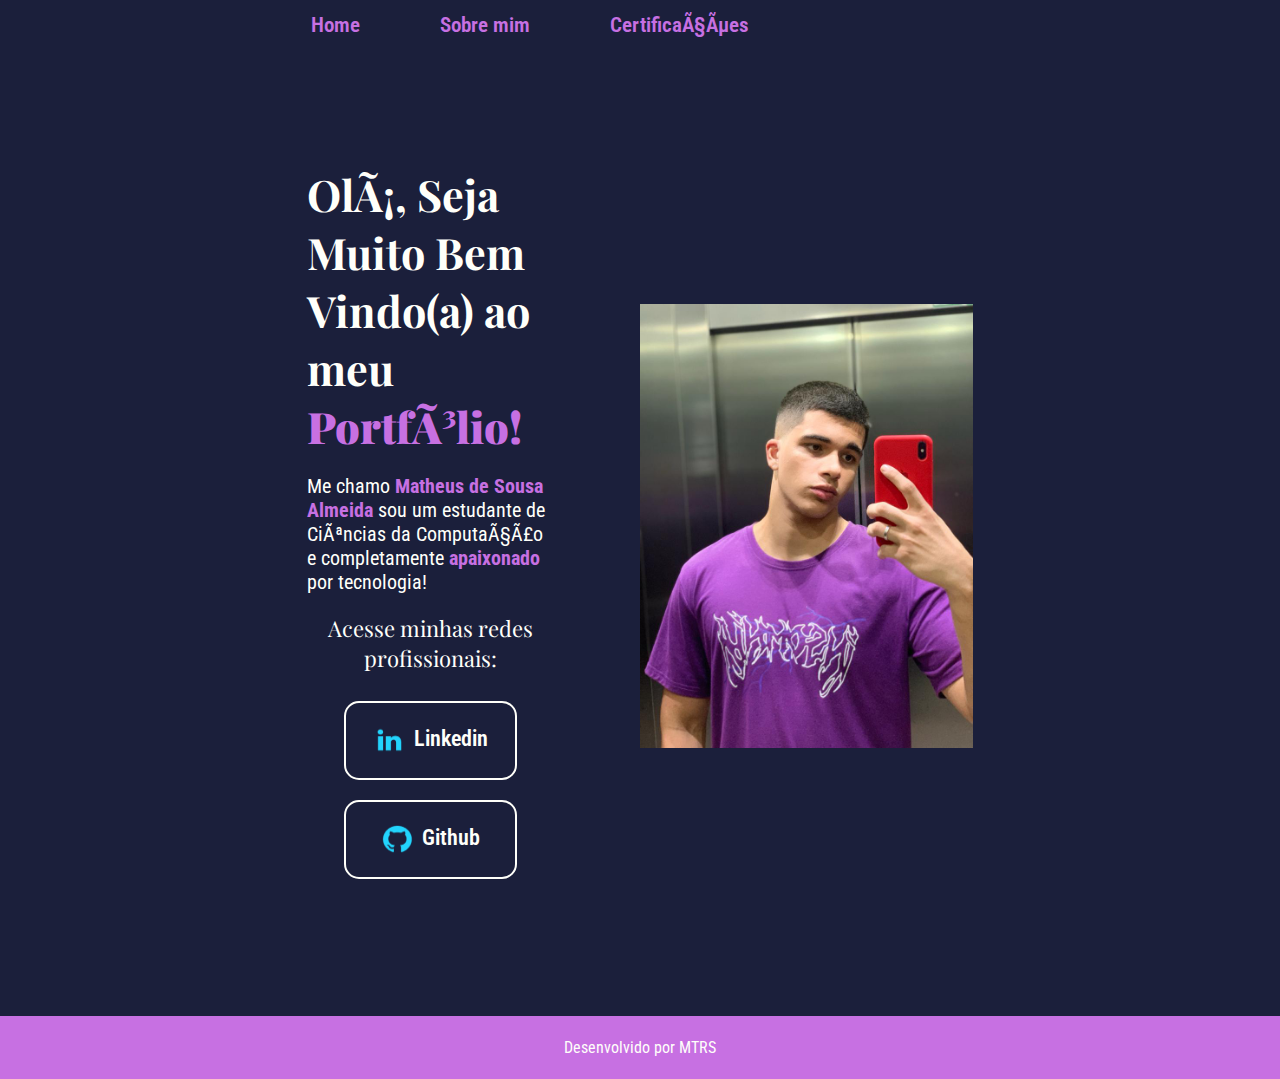
<file: index.html>
<!DOCTYPE html>
<html lang="pt-br">
    <head>
        <meta charset="UFT-8">
        <meta http-equiv="X-UA-Compatible" content="IE=edge">
        <meta name="viewport" content="width=device-width, initial-scale=1.0">
        <title>Home</title>
        <link rel="stylesheet" href="./styles/styles.css">
    </head>
    <body>
        <header class="cabecalho">
            <nav class="cabecalho__menu">
                <a class="cabecalho__menu__link" href="index.html">Home</a>
                <a class="cabecalho__menu__link" href="about.html">Sobre mim</a>
                <a class="cabecalho__menu__link" href="certificacoes.html">Certificações</a>
            </nav>
        </header>
        <main class="apresentacao">
            <section class="apresentacao__conteudo">
                <h1 class="apresentacao__conteudo__titulo">Olá, Seja Muito Bem Vindo(a) ao meu <strong class="titulo-destaque">Portfólio!</strong></h1>
                <p class="apresentacao__conteudo__paragrafo">Me chamo <strong class="paragrafo-destaque">Matheus de Sousa Almeida</strong> sou um estudante de Ciências da Computação
                     e completamente <strong class="paragrafo-destaque">apaixonado</strong> por tecnologia!</p>
                <h2 class="apresentacao__conteudo__links_subtitulo">Acesse minhas redes profissionais:</h2>
                <div class="apresentacao__conteudo__links">
                    <a class="apresentacao__conteudo__links_navegacao" href="https://www.linkedin.com/in/matheus-sousa-143419261/">
                        <img src="./assets/linkedin.png">
                        Linkedin
                    </a>
                    <a class="apresentacao__conteudo__links_navegacao" href="https://github.com/MTR-S">
                        <img src="./assets/github.png">
                        Github
                    </a>
                </div>
            </section>
            <img class="apresentacao__imagem" src="./assets/fotoPerfill.jpeg" alt="Foto Perfil">
        </main>
        <footer class="rodape">
            <p>Desenvolvido por <span class="rodape__surpresa">MTRS</span></p>
        </footer>
    </body>
</html>
</file>
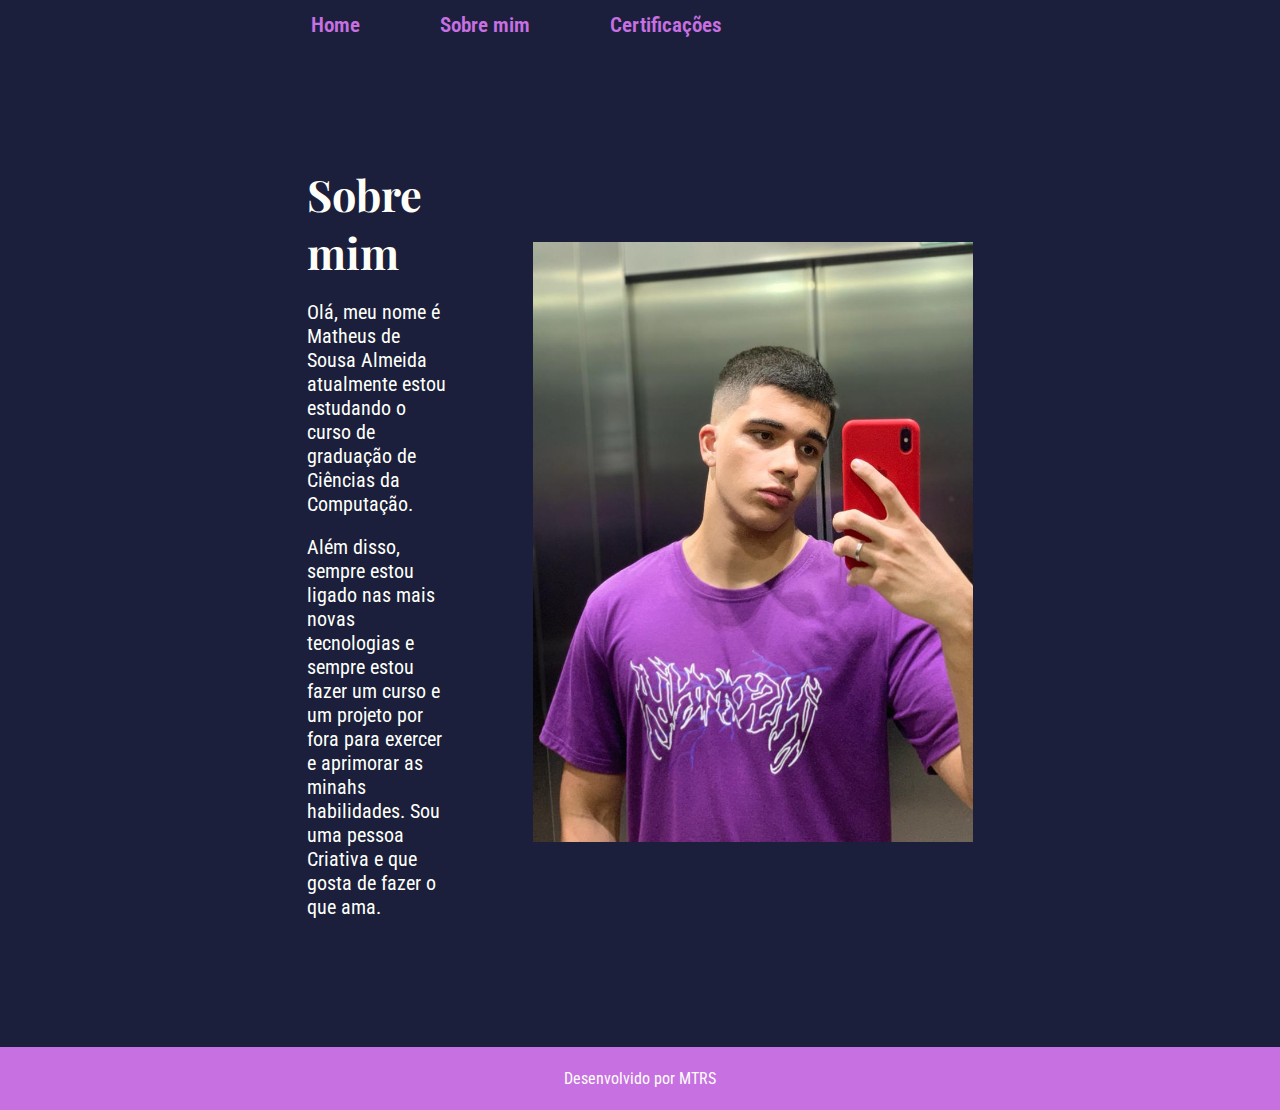
<file: about.html>
<!DOCTYPE html>
<html lang="pt-br">
<head>
    <meta charset="UTF-8">
    <meta http-equiv="X-UA-Compatible" content="IE=edge">
    <meta name="viewport" content="width=device-width, initial-scale=1.0">
    <title>Sobre mim</title>
    <link rel="stylesheet" href="./styles/styles.css">
</head>
<body>
    <header class="cabecalho">
        <nav class="cabecalho__menu">
            <a class="cabecalho__menu__link" href="index.html">Home</a>
            <a class="cabecalho__menu__link" href="about.html">Sobre mim</a>
            <a class="cabecalho__menu__link" href="certificacoes.html">Certificações</a>
        </nav>
    </header>
    <main class="apresentacao">
        <section class="apresentacao__conteudo">
            <h1 class="apresentacao__conteudo__titulo">Sobre mim</h1>
            <p class="apresentacao__conteudo__paragrafo">
                Olá, meu nome é Matheus de Sousa Almeida atualmente estou estudando 
                o curso de graduação de Ciências da Computação.
            </p>
            <p class="apresentacao__conteudo__paragrafo">
                Além disso, sempre estou ligado nas mais novas tecnologias
                e sempre estou fazer um curso e um projeto por fora para exercer e 
                aprimorar as minahs habilidades. Sou uma pessoa Criativa e que gosta de 
                fazer o que ama. 
            </p>
        </section>
        <img c src="./assets/fotoPerfill.jpeg" alt="Foto Perfil" width="440px" height="600px">
    </main>
    <footer class="rodape">
        <p>Desenvolvido por <span class="rodape__surpresa">MTRS</span></p>
    </footer>
</body>
</html>
</file>
<file: styles/styles.css>
@import url('https://fonts.googleapis.com/css2?family=Playfair+Display:wght@400;900&display=swap');
@import url('https://fonts.googleapis.com/css2?family=Playfair+Display:wght@900&family=Roboto+Condensed&family=Yanone+Kaffeesatz:wght@200&display=swap');
@import url('https://fonts.googleapis.com/css2?family=Playfair+Display:wght@900&family=Roboto+Condensed:wght@400;700&family=Yanone+Kaffeesatz:wght@200&display=swap');

:root {
    --cor-primaria: #1B1F3B;
    --cor-secundaria: #FFFFFA;
    --cor-tercearia: #c770e2;
    --cor-hover: #121527;

    --fonte-principal: 'Roboto Condensed', sans-serif;
    --fonte-secundaria: 'Playfair Display', serif;
}

* {
    padding: 0;
    margin: 0;
}

body {
    background-color: var(--cor-primaria);
    box-sizing: border-box;
    color: var(--cor-secundaria);
}

.cabecalho {
    padding: 1% 0% 0% 24.3%;
}

.cabecalho__menu {
    display: flex;
    gap: 80px;
   
}

.cabecalho__menu__link {
    font-size: 1.3rem;
    font-family: var(--fonte-principal);
    font-weight: 600;
    color: var(--cor-tercearia);
    text-decoration: none;
}

.apresentacao {
    padding: 10% 24%;
    display: flex;
    align-items: center;
    justify-content: space-between;
    gap: 86px;
}

.apresentacao__conteudo {
    display: flex;
    flex-direction: column;
    width: 50%;
    gap: 19px;
} 

.apresentacao__conteudo__titulo {
    font-size: 2.7rem;
    font-family: var(--fonte-secundaria);
}

.titulo-destaque {
    color: var(--cor-tercearia);
}

.apresentacao__conteudo__paragrafo {
    font-size: 1.25rem;
    font-family: var(--fonte-principal);
}

.paragrafo-destaque {
    color: var(--cor-tercearia);
}

.apresentacao__conteudo__links {
    display: flex;
    flex-direction: column;
    align-items: center;
    justify-content: space-between;
    gap: 2px;
}

.apresentacao__conteudo__links_subtitulo {
    
    text-align: center;
    font-size: 1.375rem;
    font-family: var(--fonte-secundaria);
    font-weight: 10;
}

.apresentacao__conteudo__links_navegacao {
    gap: 8px;
    display: flex;
    justify-content: center;
    border: 2px solid var(--cor-secundaria);
    width: 50%;
    height: 30px;
    text-align: center;
    border-radius: 15px;
    font-size: 1.4rem;
    padding: 22.5px;
    margin: 9px;
    text-decoration: none;
    color: var(--cor-secundaria);
    font-family: var(--fonte-principal);
    font-weight: 600;
}

.apresentacao__conteudo__links :hover {
    background-color: var(--cor-hover);
    padding: 6%;
}

.apresentacao__conteudo__links :active {
    padding: 4%;
}

.apresentacao__imagem {
    width: 50%;
}

.rodape {
    text-align: center;
    padding: 22px;
    background-color: var(--cor-tercearia);
    color: var(--cor-secundaria);
    font-family: var(--fonte-principal);
}

.rodape__surpresa{
    color: var(--cor-secundaria);
}

@media (max-width: 600px) {
    .apresentacao {
        flex-direction: column-reverse;
        padding: 5%;
    }
    .apresentacao__conteudo {
        width: auto;
    }
    .cabecalho {
        padding: 10%;
    }
    .cabecalho__menu {
        justify-content: center;
    }
}
</file>
